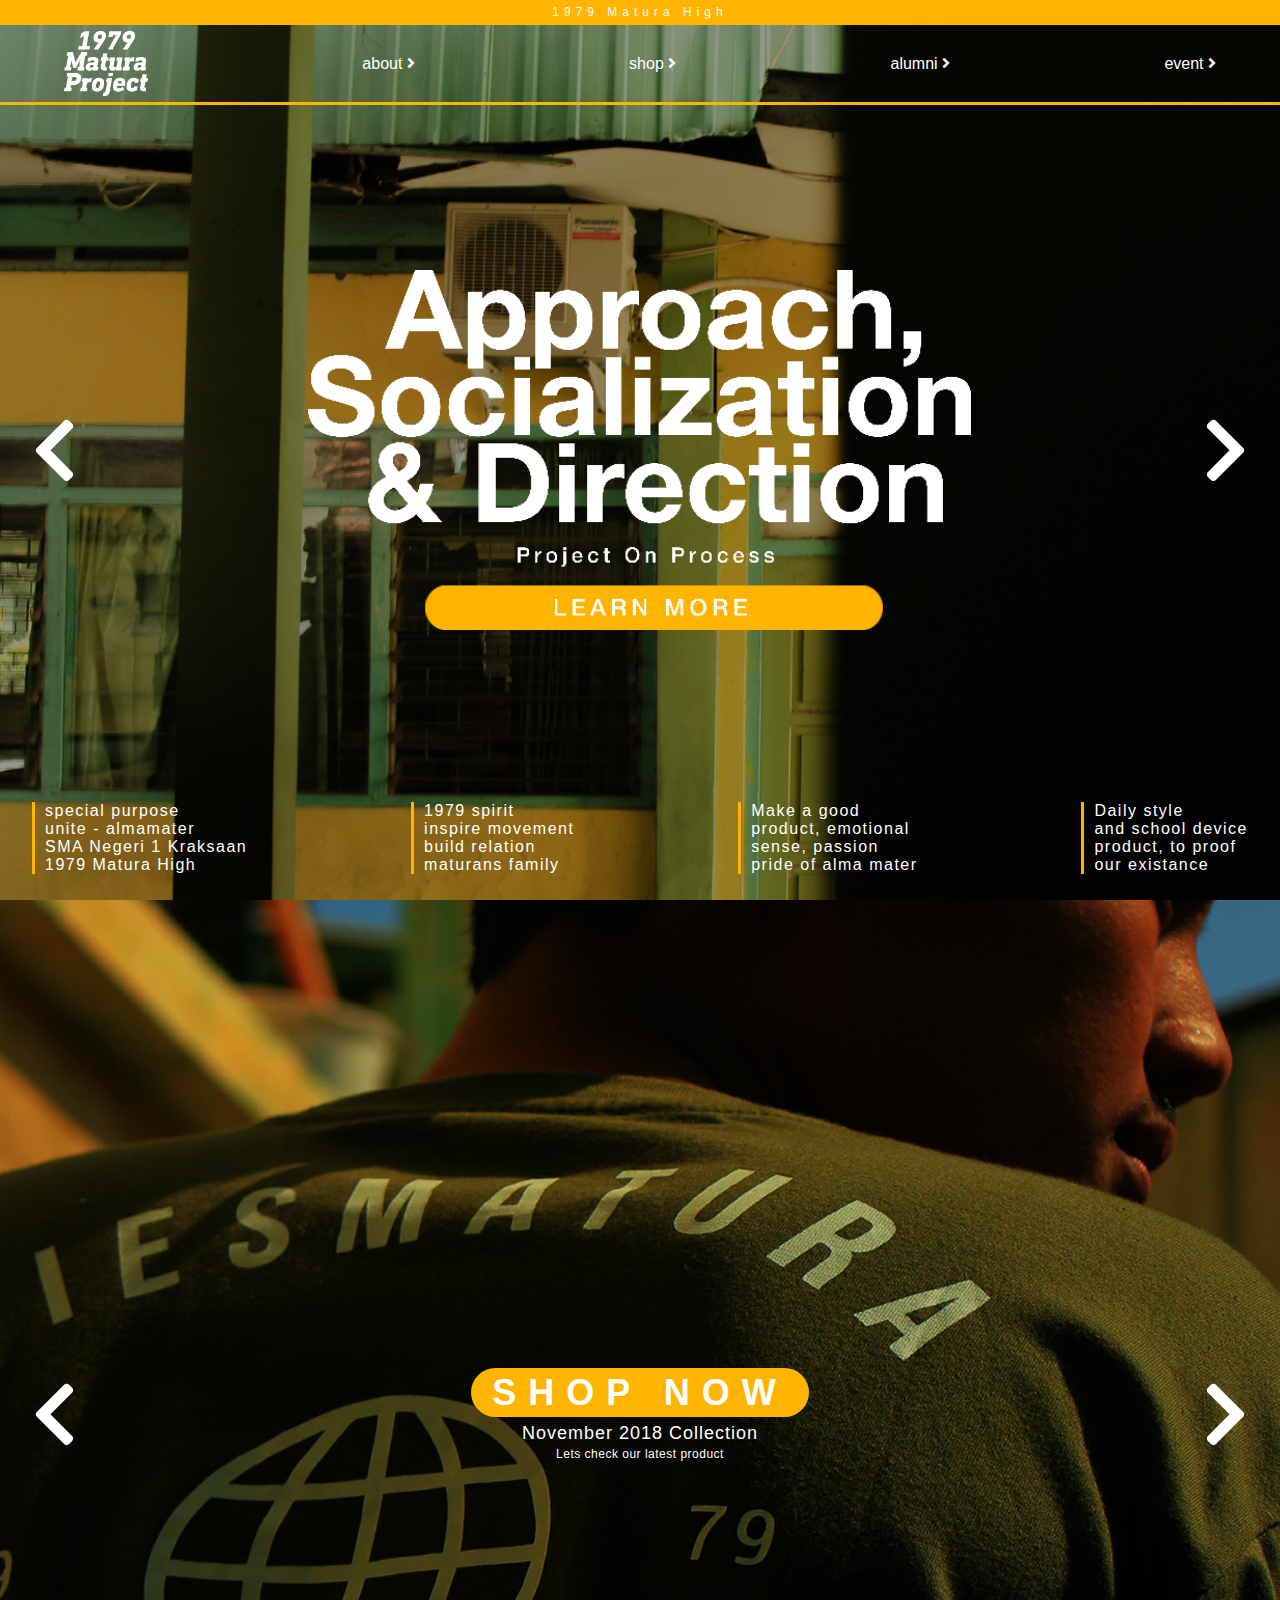
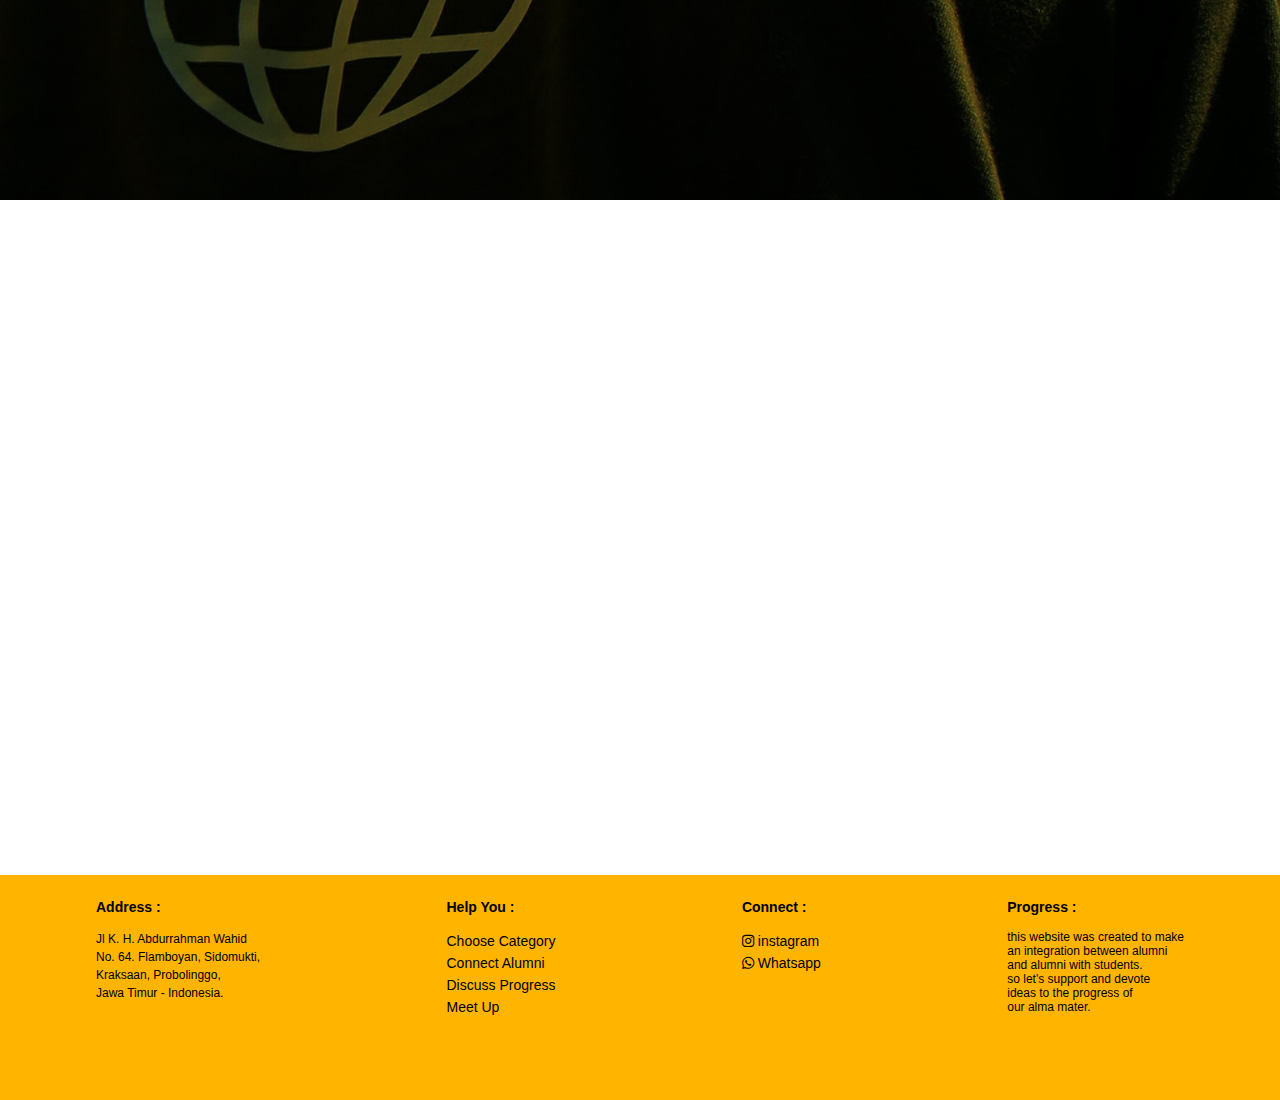
<file: main/templates/index2.html>
<html>
<head>
  <meta charset="utf-8">
  <meta name="description" content="Langkah awal untuk sebuah branding kreatif melalui karya berupa produk Matura Lifestyle dan Langkah awal untuk mempererat hubungan alumni">
  <meta name="keywords" content="matura, matura project, sman 1 kraksaan, ">
  <meta name="author" content="Mufid Zukhruf Bahtiar">
  <meta name="viewport" content="width=device-width, initial-scale=1.0">

  <meta property="og:site_name" content="1979 Matura Project">
  <meta property="og:title" content="1979 Matura Project">
  <meta property="og:image" content="">
  <meta property="og:url" content="https://matura.site/">
  <meta property="og:type" content="website">

  <title>1979 Matura Project</title>
  <link rel="stylesheet" type="text/css" media="screen" href="static/css/index2.css"/>
  <link rel="stylesheet" type="text/css" media="screen" href="static/css/animate.css"/>
  <link rel="stylesheet" href="static/utils/fontawesome-free-5.4.1-web/fontawesome-free-5.4.1-web/css/all.css">
  <link rel="stylesheet" href="./static/jQuery.onescroll/fullpage.css">
    
  <script type="application/javascript" src="./static/jQuery.onescroll/fullpage.js"></script>
  <script src="./static/jQuery/jQuery.js"></script>
  <script src="./static/js/index.js"></script>
    
</head>
    
<body>
    <div class="header">
        <label for="header">1979 Matura High</label>
    </div>
    <nav id="top-nav">
        <img href="#" src="./static/img/logo-main-wh.png">
        <a href="#">about <i class="fas fa-angle-right"></i> </a>
        <a href="#">shop <i class="fas fa-angle-right"></i> </a>
        <a href="#">alumni <i class="fas fa-angle-right"></i> </a>
        <a href="#">event <i class="fas fa-angle-right"></i> </a>
    </nav>
    
    <div class="main">
        
        <div class="section">
            <div class="page-1 animated pulse">
                
                <div class="background">
                        <div class="bg bg-1 animated pulse"></div>
                        <div class="bg bg-2 animated pulse"></div>
                        <div class="bg bg-3 animated pulse"></div>  
                </div>
                <div class="page-1-top">
                </div>
                <div class="page-1-mid">
                    
                    
                    <i class="fas fa-chevron-left" onclick="slide(-1)"></i>
                    <div class="page-1-mid-text">
        <a class="mid-txt a animated zoomIn" href="#"><img src="./static/img/logo-mid-1-wh.png"/></a>
        <a class="mid-txt b animated zoomIn" href="#"><img src="./static/img/logo-mid-2-wh.png"/></a>
        <a class="mid-txt c animated zoomIn" href="#"><img src="./static/img/logo-mid-3-wh.png"/></a>
                    </div>
                    <i class="fas fa-chevron-right" onclick="slide(1)"></i>
                </div>
                <div class="page-1-bot">
                      <label for="caption">
                        special purpose <br/> unite - almamater <br/> SMA Negeri 1 Kraksaan <br/> 1979 Matura High
                      </label>
                      <label for="caption">
                        1979 spirit <br/> inspire movement <br/> build relation <br/> maturans family
                      </label>
                      <label for="caption">
                        Make a good <br/> product, emotional <br/> sense, passion<br/> pride of alma mater
                      </label>
                      <label for="caption">
                        Daily style <br/> and school device <br/> product, to proof <br/> our existance
                      </label> 
                </div>
            </div>
        </div>
        
        <div class="section">
            <div class="page-2 bg1">
                <div class="page-2-top">
                </div>
                <div class="page-2-mid">
                    <i class="fas fa-chevron-left" onclick=""></i>
                    <div class="content">
                        <a href="#">
                            <label for="title">SHOP NOW</label><br/>
                            <label for="capt-1">November 2018 Collection</label><br/>
                            <label for="capt-2">Lets check our latest product</label>
                        </a>
                    </div>
                    <i class="fas fa-chevron-right" onclick=""></i>
                </div>
            </div>
        </div>
        
        <div class="section">
            <div class="page-3 bg1">
                <div class="page-3-top"></div>
                <div class="page-3-mid"></div>
                <div class="page-3-bot">
                    <div class="item">
                        <label for="title">Address :</label><br/>
                        <label for="content-address">
                            Jl K. H. Abdurrahman Wahid<br/>
                            No. 64. Flamboyan, Sidomukti,<br/>
                            Kraksaan, Probolinggo,<br/>
                            Jawa Timur - Indonesia.  
                        </label>
                    </div>
                    
                    <div class="item">
                        <label for="title">Help You :</label><br/>
                        <a href="#" class="content-help">Choose Category</a><br/>
                        <a href="#" class="content-help">Connect Alumni</a><br/>
                        <a href="#" class="content-help">Discuss Progress</a><br/>
                        <a href="#" class="content-help">Meet Up</a>
                    </div>
                    
                    <div class="item">
                        <label for="title">Connect :</label><br/>
                        <a href="#" class="content-connect"><i class="fab fa-instagram"></i> instagram</a><br/>
                        <a href="#" class="content-connect"><i class="fab fa-whatsapp"></i> Whatsapp</a>
                    </div>
                    
                    <div class="item">
                        <label for="title">Progress :</label><br/>
                        <label for="content-progress">
                            this website was created to make<br/>
                            an integration between alumni<br/>
                            and alumni with students.<br/>
                            so let's support and devote<br/>
                            ideas to the progress of<br/>
                            our alma mater. 
                        </label>
                    </div>
                </div>
            </div>
        </div>
    </div>
    
    
    <script type="application/javascript">
        slideIndex = 1;
        showSlide(slideIndex);
        
        window.onscroll = function(){navbarFunc()};
        var navbar = document.getElementById("top-nav");
    </script>
</body>
</html>
</file>
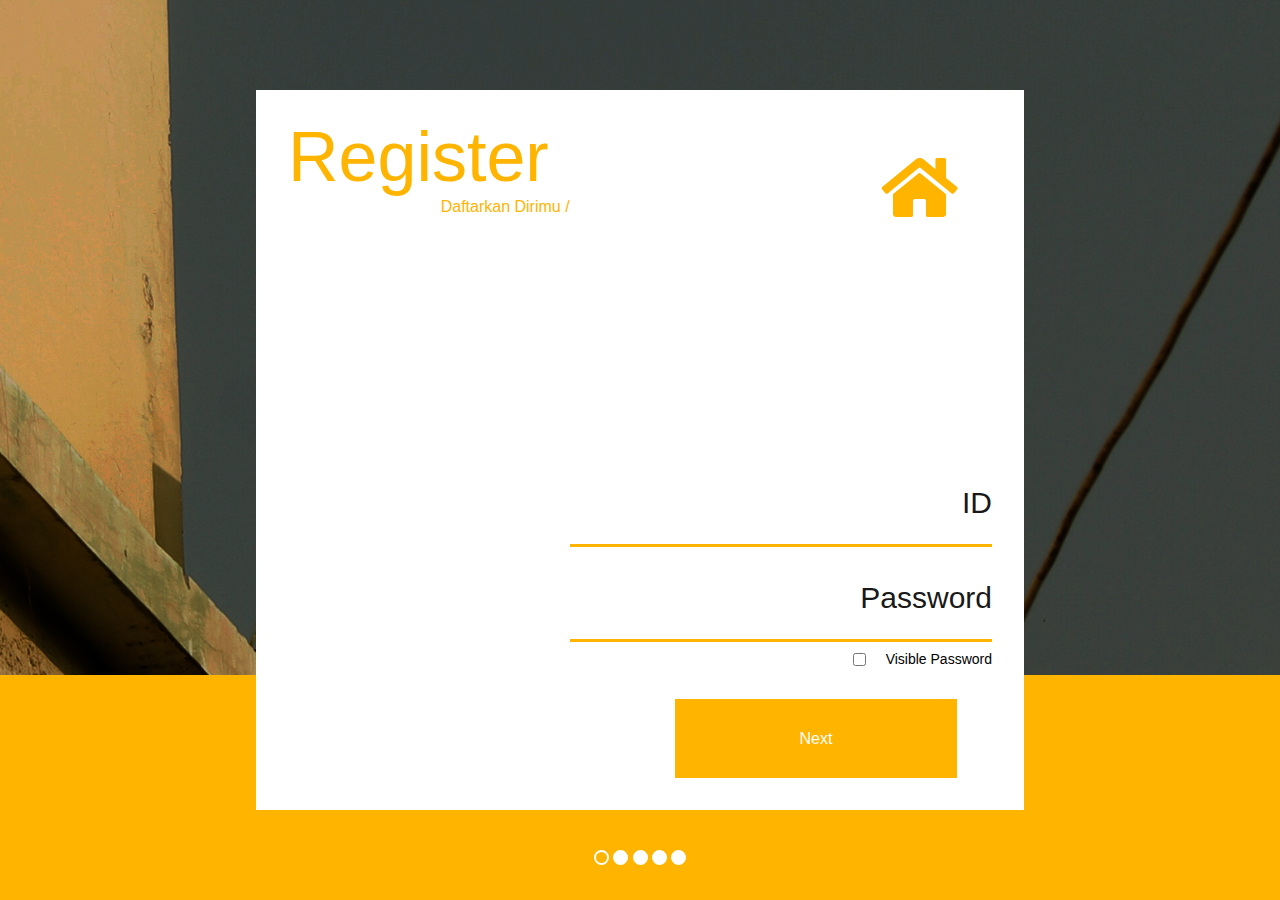
<file: main/templates/register.html>
<html>
<head>
  <meta charset="utf-8">
  <meta name="description" content="Form Registrasi untuk mendaftarkan diri sebagai Langkah awal untuk terjun dalam Lingkup Alumni SMAN 1 Kraksaan">
  <meta name="keywords" content="register, registrasi, alumni, matura, matura project, sman 1 kraksaan">
  <meta name="author" content="Mufid Zukhruf Bahtiar">
  <meta name="viewport" content="width=device-width, initial-scale=1.0">

  <meta property="og:site_name" content="Registrasi - 1979 Matura Project">
  <meta property="og:title" content="Registrasi - 1979 Matura Project">
  <meta property="og:image" content="">
  <meta property="og:url" content="https://matura.site/">
  <meta property="og:type" content="website">

  <title>Registrasi - 1979 Matura Project</title>
  <link rel="stylesheet" type="text/css" media="screen" href="static/css/register.css"/>
  <link rel="stylesheet" type="text/css" media="screen" href="static/css/762/register-762px.css"/>
  <link rel="stylesheet" type="text/css" media="screen" href="static/css/425/register-425px.css"/>
  <link rel="stylesheet" type="text/css" media="screen" href="static/css/animate.css"/>
  <link rel="stylesheet" href="static/utils/fontawesome-free-5.4.1-web/fontawesome-free-5.4.1-web/css/all.css">

  
    
  <script src="./static/jQuery/jQuery.js"></script>
  <script type="application/javascript" src="static/js/register.js"></script>
   
  <link href="./static/jQuery.select2/css/select2.min.css" rel="stylesheet" />
  <script src="./static/jQuery.select2/js/select2.min.js"></script>

    
</head>
<body>
    
    
    <div class="top"></div>
    
    <form method="POST">
    <div class="mid">
        <div class="box">
            <div class="box-top">
                <div class="box-top-text">
                    <label for="title">Register</label><br/>
                    <label for="capt">Daftarkan Dirimu /</label>
                </div>
                <div class="box-top-home">
                    <a href="#" class="fas fa-home"></a>
                </div>
            </div>
            <div class="box-mid">
                
                <div class="tab a">
                    <input required class="a-a ckr" onInput="this.className" type="text" id="id" placeholder="ID"><br/>
                    <input required class="a-a ckr" onInput="this.className" type="password" id="pw" placeholder="Password"><br/>
                    
                    <div class="a-a-div">
                        <input class="a-a cb ckr" onclick='pwVisible("pw")' type="checkbox"><label for="cb" class="a-a">Visible Password</label><br/>
                    </div>
                </div>
                
                
                <div class="tab a b">
                    <input required class="a-a b ckr" onInput="this.className" type="text" id="nama" placeholder="Nama"><br/>
                    <input required class="a-a b ckr" onInput="this.className" type="text" id="tempat_lahir" placeholder="Tempat Lahir"><br/>
                    <p class="label">Tanggal Lahir</p>
                    <input required class="a-a b tgl ckr" onInput="this.className" type="date" id="tanggal_lahir"><br/>
                    <input required class="a-a b last ckr" min="1900" max="2018" onInput="this.className" type="number" id="tahun_lulus" placeholder="Tahun Lulus"><br/>
                </div>
                
                <div class="tab a c">
                    <p>Alamat Asal:</p>
                    
                    <div class="a-c-select">
                        <select class="a-c ckr js-example-basic-single" id="ac-sel-a" onchange='getKabupaten("#ac-sel-a","#ac-kab-a")'>
                          <option selected disabled value="1">Provinsi</option>
                        </select>

                        <select class="a-c ckr js-example-basic-single" id="ac-kab-a" onchange='getKecamatan("#ac-kab-a","#ac-kec-a")'>
                          <option selected disabled value="1">Kabupaten</option>
                        </select>

                        <select class="a-c ckr js-example-basic-single" id="ac-kec-a">
                          <option selected disabled value="1">Kecamatan</option>
                        </select>
                    </div>
                    
                    <br/>
                    
                    <input required class="a-a c ckr" onInput="this.className" type="text" id="alamat_asal" placeholder="Alamat Asal">
                    
                    <br/>
                    
                    <p>Alamat Tinggal:</p>
                    
                    <div class="a-c-select" >
                        <select class="a-c ckr js-example-basic-single" id="ac-sel-b" onchange='getKabupaten("#ac-sel-b","#ac-kab-b")'>
                          <option selected disabled value="1">Provinsi</option>
                        </select>

                        <select class="a-c ckr js-example-basic-single" id="ac-kab-b" onchange='getKecamatan("#ac-kab-b","#ac-kec-b")'>
                          <option selected disabled value="1">Kabupaten</option>
                        </select>

                        <select class="a-c ckr js-example-basic-single" id="ac-kec-b">
                          <option selected disabled value="1">Kecamatan</option>
                        </select>
                    </div>
                    
                    <br/>
                    
                    <input required class="a-a c last ckr" onInput="this.className" type="text" id="alamat_tinggal" placeholder="Alamat Tinggal"><br/>
                </div>
                
                <div class="tab a d"  >
                    <p>Pekerjaan:</p>
                    
                    <select required class="a-d sel ckr" id="status" onchange='toggleStatusDetail();'>
                      <option disabled selected value="0">Pilih Pekerjaan</option> 
                      <option value="1">Berkuliah</option>
                      <option value="2">Bekerja</option>
                      <option value="99">Lainnya</option>
                    </select><br/>
                    
                    <select required disabled class="a-d sel ckr" id="status-detail" onchange='toggleStatusDetail();getUniversity("#instansi-sel")'>
                      <option disabled selected value="0">Detail</option>
                      <option value="negeri">Negeri</option>
                      <option value="swasta">Swasta</option>
                      <option value="kedinasan">Kedinasan</option>
                      <option value="99">Lainnya</option>
                    </select><br/>
                    
                    
                    <select class="a-d last ckr js-example-basic-single" id="instansi-sel" onchange="this.className" style="font-size: 18px">
                        <option value="1">Instansi</option>
                    </select><br/>
                    
                     <input disabled class="a-d sel ssp" id="fakultas"type="text" placeholder="Fakultas" value="Fakultas">
                     <input disabled class="a-d sel ssp" id="prodi"type="text" placeholder="Prodi" value="Prodi"><br/>
                    
                    <input disabled class="a-d sel ssp" id="instansi-txt"type="text" placeholder="Lainnya" value="Lainnya"><br/>
                    
                </div>
                
                <div class="tab a e">
                    <p>Kami Membutuhkan Nomor Whatsapp Anda</p>
                    
                    <input required class="a-e ckr" id="instansi" onchange="this.className" onkeyup='$("#instansi").mask("9999 9999 9999");' type="number" placeholder="WhatsApp"><br/>
                    
                    <p class="nd st">Kami Menjamin Kerahasiaan Data Nomor WhatsApp anda* dan tidak akan</p>
                    <p class="nd">menggunakan nomor yang anda registrasikan untuk hal-hal diluar kegiatan</p>
                    <p class="nd">Alumni SMAN 1 Kraksaan</p>
                    
                    <div class="validate st" >
                        <input required type="checkbox"> <label for="cb">Saya Adalah Alumni SMAN 1 Kraksaan</label>
                    </div>
                    
                    <div class="validate" >
                        <input required type="checkbox"> <label for="cb">Saya Menyetujui <a href="#">syarat &amp; ketentuan</a> website ini</label>
                    </div>
                    <input required class="a-e pw ckr" id="instansi" onchange="this.className" type="password" placeholder="your password"><br/>
                    
                </div>
                
            </div>
            <div class="box-bot">
                <button id="noBtn" onclick=""></button>
                <button id="prevBtn" onclick="nextPrev(-1)">Previous</button>
                <button id="nextBtn" onclick="nextPrev(1)">Next</button>
            </div>
        </div>
    </div>
    </form>
    <div class="bot">
        <div class="stepIndicator">
            <span class="step"></span>
            <span class="step"></span>
            <span class="step"></span>
            <span class="step"></span>
            <span class="step"></span>
          </div>
    </div>
    
    <script type="application/javascript">
        var currentTab = 0; // Current tab is set to be the first tab (0)
        showTab(currentTab);
        getProvince("#ac-sel-a");
        getProvince("#ac-sel-b");
        
        $(document).ready(function() {
            $('.js-example-basic-single').select2({
                placeholder: "Select Here ...",
                allowClear: true
            });
        });
            
            if(/Android [4-9]/.test(navigator.appVersion)) {
               window.addEventListener("resize", function() {
                  if(document.activeElement.tagName=="INPUT" || document.activeElement.tagName=="TEXTAREA") {
                     window.setTimeout(function() {
                        document.activeElement.scrollIntoViewIfNeeded();
                     },0);
                  }
               })
            }
        
        
    </script>
    
</body>
</html>
</file>
<file: main/templates/static/css/index2.css>
*
{
    margin: 0;
    padding: 0;
    border: 0;
    outline: 0;
    font-size: 100%;
    font-family: "Helvetica Neue", Helvetica, Arial, sans-serif;
    box-sizing: border-box;
}

body
{
    overflow-x: hidden;
    background-size: cover;
}

.header
{
    height: 25px;
    width: 100%;
    background-color: #ffb400;
    text-align: center;
    position: absolute;
    z-index: 9999;
}

.header > label
{
    font-size: 12px;
    line-height: 25px;
    font-weight: 500;
    color: #fff;
    letter-spacing: 5px;
}

nav 
{
    width: 100%;
    height: 80px;
    border-bottom: solid 3px #ffb400;
    
    position: absolute;
    top: 25px;
    
    z-index: 9999;
    display: flex;
    justify-content: space-between;
    align-items: center;
    
    padding-left:5%;
    padding-right: 5%;
    
    background-color: rgba(255,180,0,0);
    
    transition: .5s;
    -moz-transition: .5s;
    -webkit-transition: .5s;
        
}

nav > img
{
    height: 65px;
}

nav > a
{
    color: #fff;
    text-decoration: none;
}


/*PAGE ADJ*/

.page-1
{
    height: 100vh;
}

.page-1 > .background > .bg
{
    position: absolute;
    
    top: 0px;
    left: 0px;
    
    height: 100vh;
    width: 100vw;
    
    z-index: -9999;
}

.page-1 > .background > .bg.bg-1
{
    background: url("../img/index-bg-1.jpg") no-repeat center;
    background-size: cover;
}
.page-1 > .background > .bg.bg-2
{
    background: url("../img/index-bg-2.jpg") no-repeat center;
    background-size: cover;
}
.page-1 > .background > .bg.bg-3
{
    background: url("../img/index-bg-3.jpg") no-repeat center;
    background-size: cover;
}

.page-1 > .page-1-top
{
    height: 25%;
}

.page-1 > .page-1-mid
{
    height: 50%;
    display: flex;
    justify-content: space-between;
    align-items: center;
    
    padding-right: 2.5%;
    padding-left: 2.5%;
}

.page-1 > .page-1-mid > i
{
    font-size: 72px;
    color: #fff;
    
    cursor: pointer;
}

.page-1 > .page-1-mid > .page-1-mid-text > a > img
{
    height: 80%;
    width: auto;
}

.page-1 > .page-1-mid > .page-1-mid-text > a.b
{
    display: none;
}
.page-1 > .page-1-mid > .page-1-mid-text > a.c
{
    display: none;
}

.page-1 > .page-1-bot
{
    height: 25%;
    display: flex;
    justify-content: space-between;
    align-items: flex-end;
    padding-left: 2.5%;
    padding-right: 2.5%;
    padding-bottom: 2%;
}

.page-1 > .page-1-bot > label
{
    color: #fff;
    padding-left: 10px;
    
    border-left: solid 3px #ffb400;
    
    letter-spacing: 1.5px;
}



.page-2
{
    height: 100vh;
}

.page-2.bg1
{
    background: url("../img/index-p2-bg-1.jpg") no-repeat center;
    background-size: cover;
    
}
.page-2 > .page-2-top
{
    height: 83px;
}

.page-2 > .page-2-mid
{
    height: calc(95% - 83px);
    display: flex;
    justify-content: space-between;
    align-items: center;
    
    position: relative;
    top: 5%;
    
    
    padding-right: 2.5%;
    padding-left: 2.5%;
    text-align: center;
}

.page-2 > .page-2-mid > i
{
    font-size: 72px;
    color: #fff;
    
    cursor: pointer;
}

.page-2 > .page-2-mid > .content > a
{
    font-size: 36px;
    color: #fff;
    text-decoration: none;
    
    cursor: pointer;
}

.page-2 > .page-2-mid > .content > a > label[for="title"]
{
    font-size: 36px;
    line-height: 40px;
    letter-spacing: 12px;
    background-color: #ffb400;
    padding: 4px 21px;
    border-radius: 100000px;
    font-weight: 600;
    cursor: pointer;
}

.page-2 > .page-2-mid > .content > a > label[for="capt-1"]
{
    font-size: 18px;
    line-height: 40px;
    letter-spacing: 1px;
    font-weight: lighter;
    cursor: pointer;
}

.page-2 > .page-2-mid > .content > a > label[for="capt-2"]
{
    font-size: 12px;
    line-height: 2px;
    letter-spacing: .5px;
    cursor: pointer;
}

.page-3
{
    height: 100vh;
}

.page-3.bg1
{   
}

.page-3 > .page-3-top
{
    height: 83px;
}

.page-3 > .page-3-mid
{
    height: calc(75% - 83px);
}

.page-3 > .page-3-bot
{
    background-color: #ffb400;
    height: 25%;
    
    padding-left: 7.5%;
    padding-right: 7.5%;
    
    display: flex;
    justify-content: space-between;
    font-size: 12px;
    line-height: 18px;
}

.page-3 > .page-3-bot > .item > label[for="title"]
{
    font-weight: bold;
    font-size: 14px;
    line-height: 55px;
    
    position: relative;
    top: 5px;
}

.page-3 > .page-3-bot > .item > a
{
    font-size: 14px;
    color: #000;
    text-decoration: none;
    
    line-height: 22px;
}

.page-3 > .page-3-bot > .item > label[for="content-progress"]
{
    line-height: 14px;
}

.sticky
{
    position: fixed;
    top: 0;
    width: 100%;
    background-color: rgba(255,180,0,.8);
    
    border-top: solid 3px #ffb400;
    
    z-index: 9999;
}
</file>
<file: main/templates/static/jQuery.onescroll/fullpage.css>
/*!
 * fullPage 3.0.4
 * https://github.com/alvarotrigo/fullPage.js
 *
 * @license GPLv3 for open source use only
 * or Fullpage Commercial License for commercial use
 * http://alvarotrigo.com/fullPage/pricing/
 *
 * Copyright (C) 2018 http://alvarotrigo.com/fullPage - A project by Alvaro Trigo
 */
html.fp-enabled,
.fp-enabled body {
    margin: 0;
    padding: 0;
    overflow:hidden;

    /*Avoid flicker on slides transitions for mobile phones #336 */
    -webkit-tap-highlight-color: rgba(0,0,0,0);
}
.fp-section {
    position: relative;
    -webkit-box-sizing: border-box; /* Safari<=5 Android<=3 */
    -moz-box-sizing: border-box; /* <=28 */
    box-sizing: border-box;
}
.fp-slide {
    float: left;
}
.fp-slide, .fp-slidesContainer {
    height: 100%;
    display: block;
}
.fp-slides {
    z-index:1;
    height: 100%;
    overflow: hidden;
    position: relative;
    -webkit-transition: all 0.3s ease-out; /* Safari<=6 Android<=4.3 */
    transition: all 0.3s ease-out;
}
.fp-section.fp-table, .fp-slide.fp-table {
    display: table;
    table-layout:fixed;
    width: 100%;
}
.fp-tableCell {
    display: table-cell;
    vertical-align: middle;
    width: 100%;
    height: 100%;
}
.fp-slidesContainer {
    float: left;
    position: relative;
}
.fp-controlArrow {
    -webkit-user-select: none; /* webkit (safari, chrome) browsers */
    -moz-user-select: none; /* mozilla browsers */
    -khtml-user-select: none; /* webkit (konqueror) browsers */
    -ms-user-select: none; /* IE10+ */
    position: absolute;
    z-index: 4;
    top: 50%;
    cursor: pointer;
    width: 0;
    height: 0;
    border-style: solid;
    margin-top: -38px;
    -webkit-transform: translate3d(0,0,0);
    -ms-transform: translate3d(0,0,0);
    transform: translate3d(0,0,0);
}
.fp-controlArrow.fp-prev {
    left: 15px;
    width: 0;
    border-width: 38.5px 34px 38.5px 0;
    border-color: transparent #fff transparent transparent;
}
.fp-controlArrow.fp-next {
    right: 15px;
    border-width: 38.5px 0 38.5px 34px;
    border-color: transparent transparent transparent #fff;
}
.fp-scrollable {
    overflow: hidden;
    position: relative;
}
.fp-scroller{
    overflow: hidden;
}
.iScrollIndicator{
    border: 0 !important;
}
.fp-notransition {
    -webkit-transition: none !important;
    transition: none !important;
}
#fp-nav {
    position: fixed;
    z-index: 100;
    margin-top: -32px;
    top: 50%;
    opacity: 1;
    -webkit-transform: translate3d(0,0,0);
}
#fp-nav.fp-right {
    right: 17px;
}
#fp-nav.fp-left {
    left: 17px;
}
.fp-slidesNav{
    position: absolute;
    z-index: 4;
    opacity: 1;
    -webkit-transform: translate3d(0,0,0);
    -ms-transform: translate3d(0,0,0);
    transform: translate3d(0,0,0);
    left: 0 !important;
    right: 0;
    margin: 0 auto !important;
}
.fp-slidesNav.fp-bottom {
    bottom: 17px;
}
.fp-slidesNav.fp-top {
    top: 17px;
}
#fp-nav ul,
.fp-slidesNav ul {
  margin: 0;
  padding: 0;
}
#fp-nav ul li,
.fp-slidesNav ul li {
    display: block;
    width: 14px;
    height: 13px;
    margin: 7px;
    position:relative;
}
.fp-slidesNav ul li {
    display: inline-block;
}
#fp-nav ul li a,
.fp-slidesNav ul li a {
    display: block;
    position: relative;
    z-index: 1;
    width: 100%;
    height: 100%;
    cursor: pointer;
    text-decoration: none;
}
#fp-nav ul li a.active span,
.fp-slidesNav ul li a.active span,
#fp-nav ul li:hover a.active span,
.fp-slidesNav ul li:hover a.active span{
    height: 12px;
    width: 12px;
    margin: -6px 0 0 -6px;
    border-radius: 100%;
 }
#fp-nav ul li a span,
.fp-slidesNav ul li a span {
    border-radius: 50%;
    position: absolute;
    z-index: 1;
    height: 4px;
    width: 4px;
    border: 0;
    background: #333;
    left: 50%;
    top: 50%;
    margin: -2px 0 0 -2px;
    -webkit-transition: all 0.1s ease-in-out;
    -moz-transition: all 0.1s ease-in-out;
    -o-transition: all 0.1s ease-in-out;
    transition: all 0.1s ease-in-out;
}
#fp-nav ul li:hover a span,
.fp-slidesNav ul li:hover a span{
    width: 10px;
    height: 10px;
    margin: -5px 0px 0px -5px;
}
#fp-nav ul li .fp-tooltip {
    position: absolute;
    top: -2px;
    color: #fff;
    font-size: 14px;
    font-family: arial, helvetica, sans-serif;
    white-space: nowrap;
    max-width: 220px;
    overflow: hidden;
    display: block;
    opacity: 0;
    width: 0;
    cursor: pointer;
}
#fp-nav ul li:hover .fp-tooltip,
#fp-nav.fp-show-active a.active + .fp-tooltip {
    -webkit-transition: opacity 0.2s ease-in;
    transition: opacity 0.2s ease-in;
    width: auto;
    opacity: 1;
}
#fp-nav ul li .fp-tooltip.fp-right {
    right: 20px;
}
#fp-nav ul li .fp-tooltip.fp-left {
    left: 20px;
}
.fp-auto-height.fp-section,
.fp-auto-height .fp-slide,
.fp-auto-height .fp-tableCell{
    height: auto !important;
}

.fp-responsive .fp-auto-height-responsive.fp-section,
.fp-responsive .fp-auto-height-responsive .fp-slide,
.fp-responsive .fp-auto-height-responsive .fp-tableCell {
    height: auto !important;
}

/*Only display content to screen readers*/
.fp-sr-only{
    position: absolute;
    width: 1px;
    height: 1px;
    padding: 0;
    overflow: hidden;
    clip: rect(0, 0, 0, 0);
    white-space: nowrap;
    border: 0;
}
</file>
<file: main/templates/static/css/register.css>
*
{
    margin: 0;
    padding: 0;
    border: 0;
    outline: 0;
    font-size: 100%;
    font-family: "Helvetica Neue", Helvetica, Arial, sans-serif;
    box-sizing: border-box;
}

body
{
    overflow-x: hidden;
    background-color: #ffb400;
    background: url("../img/index-bg-2.jpg") no-repeat center;
    background-size: cover;
}

/* Step CSS */

.tab
{
    display: none;
}

.stepIndicator
{
    width: 100%;
    height: 50px;
    
    position: relative;
    top: calc(100% - 50px);
}

.screen > .stepIndicator > .step {
  height: 15px;
  width: 15px;
  background-color: #fff;
  border: none;  
  border-radius: 50%;
  display: inline-block;
  border: solid 2px #fff;
}

.screen > .stepIndicator  > .step.active {
  background-color: #ffb400;
}

.screen > .stepIndicator  > .step.finish {
  background-color: #0f0;
}

.tab > .ckr::placeholder
{
    color: rgb(25,25,25);
}

.tab > .ckr.invalid
{
    color: #000;
    border-bottom: solid 2px #f00 !important;
}

.tab > .ckr.invalid::placeholder
{
    color: rgb(200,30,15);
}


/* End Step CSS */

.top
{
    height: 75%;
}

.mid
{
    position: absolute;
    height: 80%;
    width: 60%;
    
    background-color: #fff;
    
    top: 10%;
    left: 20%;
    padding: 2.5%;
}

.mid > .box > .box-top
{
    height: 20%;
    font-size: 0px;
    display: flex;
    justify-content: center;
}

.mid > .box > .box-top > .box-top-text
{
    width: 40%;
    color: #ffb400;
    display: inline-block;
}

.mid > .box > .box-top > .box-top-text > label[for="title"]
{
    font-size: 70px;
    line-height: 70px;
}

.mid > .box > .box-top > .box-top-text > label[for="capt"]
{
    font-size: 16px;
    line-height: 30px;
    
    display: flex;
    justify-content: flex-end;
}


.mid > .box > .box-top > .box-top-home
{
    width: 60%;
    height: 100%;
    color: #ffb400;
    font-size: 7.5vh;
    
    display: flex;
    align-items: center;
    justify-content: flex-end;
    
    position: relative;
    right: 5%;
}

.mid > .box > .box-top > .box-top-home > a
{
    color: #ffb400;
    text-decoration: none;
}


.mid > .box > .box-mid
{
    height: 68%;
    padding-top: 1.5%;
    padding-bottom: 1.5%;
    
}

.mid > .box > .box-mid > .tab
{
    font-size: 30px;
    
}

.mid > .box > .box-mid > .a 
{
    text-align: right;
    
    position: relative;
    top: calc(50.5% - 16px);
}

.mid > .box > .box-mid > .a > .a-a
{
    text-align-last: right;
    text-align: right;
    width: 60%;
    height: 20%;
    font-size: 100%;
    
    border-bottom: solid 3px #ffb400;    
}

.mid > .box > .box-mid > .a > .a-a:first-child
{
    margin-bottom: 10px;
}


.mid > .box > .box-mid > .a > .a-a-div 
{
    display: flex;
    justify-content: flex-end;
    align-items: center;
}

.mid > .box > .box-mid > .a > .a-a-div > .a-a.cb
{
    width: 7.5%;
    height: 7.5%;
    font-size: 100%;
    
    border-bottom: solid 3px #ffb400;
    display: inline-block;
}

.mid > .box > .box-mid > .a > .a-a-div > label[for="cb"]
{
    font-size: 14px;
    display: inline-block;
    line-height: 18px;
    height: 18px;
    width: auto;
    
    border: none;
}


.mid > .box > .box-mid > .a.b 
{
    text-align: right;
    
    position: relative;
    top: 10%;
    
    background-color: #fff;
    font-size: 20px;
}

.mid > .box > .box-mid > .a > .a-a.b
{
    text-align-last: right;
    text-align: right;
    width: 60%;
    height: 15%;
    font-size: 100%;
    
    margin-bottom: 14px;
    
    border-bottom: solid 3px #ffb400;   
    padding-right: 2.5%;
}

.mid > .box > .box-mid > .a > .a-a.b:first-child
{
    margin-bottom: 8px;
    width: 80%;
    font-size: 24px;
}

.mid > .box > .box-mid > .a > .label
{
    font-size: 18px;
    letter-spacing: .5px;
    color: #ffb400;
}

.mid > .box > .box-mid > .a > .a-a.b.tgl
{
    text-align-last: left;
    text-align: left;
    
    padding-right: 0;
    padding-left: 2.5%;
}

.mid > .box > .box-mid > .a > .a-a.b.last
{
    margin-bottom: 0;
    width: 40%;
    
    text-align-last: left;
    text-align: left;
    
    padding-right: 0;
    padding-left: 1%;
}

.mid > .box > .box-mid > .a.c
{
    text-align: right;
    
    position: relative;
    top: calc(32.5% - 80px);
    
    background-color: #fff;
    font-size: 20px;
    
    font-size: 0px;
    
    
}

.mid > .box > .box-mid > .a.c > p
{
    font-size: 18px;
    line-height: 18px;
    color: #ffb400;
    letter-spacing: 1px;
    
    margin-bottom: 10px;
}

.mid > .box > .box-mid > .a > .a-c-select 
{
    display: flex;
    justify-content: space-between;
    height: 15%;
    margin-bottom: 5px;
    
}

.mid > .box > .box-mid > .a > .a-c-select > .a-c
{   
    text-align-last: right;
    text-align: right;
    width: 30%;
    height: 100%;
    font-size: 18px;
    
    border-bottom: solid 3px #ffb400;   
    padding-right: 2.5%;
}

.mid > .box > .box-mid > .a > .a-c-select > span.select2
{   
    height: 85%;
    width: 30% !important;
    border: none !important;
    border-bottom: solid 3px #ffb400 !important;
    font-size: 18px;
}

.mid > .box > .box-mid > .a > .a-c-select > span.select2 > span > span
{       
    border: none;   
}

.mid > .box > .box-mid > .a > .a-a.c
{
    text-align-last: right;
    text-align: right;
    width: 100%;
    height: 17.5%;
    font-size: 100%;
    
    margin-bottom: 14px;
    
    border-bottom: solid 3px #ffb400;   
    padding-right: 2.5%;
    font-size: 24px;
}

.mid > .box > .box-mid > .a > .a-a.c.last
{
    margin-bottom: 0;
}

.mid > .box > .box-mid > .a.d
{
    text-align: right;
    
    position: relative;
    top: calc(25% - 43px);
    
    background-color: #fff;
    font-size: 20px;
    
    font-size: 24px;
}

.mid > .box > .box-mid > .a.d > p
{
    font-size: 18px;
    line-height: 18px;
    margin-bottom: 10px;
    letter-spacing: 1px;
    font-weight:bolder;
    
    color: #ffb400;
}

.mid > .box > .box-mid > .a > .a-d
{   
    text-align-last: right;
    text-align: right;
    width: 40%;
    height: 15%;
    font-size: 16px;
    
    border-bottom: solid 3px #ffb400;   
    padding-right: 2.5%;
    
    margin-bottom: 10px;
}

.mid > .box > .box-mid > .a > .a-d.last
{   
    text-align-last: right;
    text-align: right;
    width: 70%;
    height: 20%;
    font-size: 22px;
    
    border-bottom: solid 3px #ffb400;   
    padding-right: 2.5%;
    
    margin-bottom: 5px;
}

.mid > .box > .box-mid > .a > .a-d.ssp
{   
    text-align-last: right;
    text-align: right;
    width: 40%;
    height: 12.5%;
    font-size: 14px;
    
    border-bottom: solid 3px #ffb400;   
    padding-right: 2.5%;
    
    margin-bottom: 0px;
    
    background-color: #fff;
}

.mid > .box > .box-mid > .a > span
{   
    height: 12.5%;
    width: 90% !important;
    border: none !important;
    border-bottom: solid 3px #ffb400 !important;
    font-size: 18px;
}

.mid > .box > .box-mid > .a > span.select2 > span > span
{       
    border: none;   
}



.mid > .box > .box-mid > .a.e
{
    text-align: right;
    
    position: relative;
    top: calc(52.5% - 115px);
}

.mid > .box > .box-mid > .a.e > p
{
    font-size: 18px;
    line-height: 18px;
    margin-bottom: 10px;
    font-weight:bolder;
    
    color: #ffb400;
}

.mid > .box > .box-mid > .a.e > p.nd
{
    font-size: 16px;
    line-height: 18px;
    font-weight: normal;
    margin-bottom: 0;
}

.mid > .box > .box-mid > .a.e > p.nd.st
{
    margin-top: 10px;
}

.mid > .box > .box-mid > .a > .a-e
{   
    text-align-last: right;
    text-align: right;
    
    font-weight: bold;
    
    width:  95%;
    height: 20%;
    font-size: 32px;
    
    border-bottom: solid 3px #ffb400;   
    padding-right: 2.5%;
    
    margin-bottom: 0px;
}

.mid > .box > .box-mid > .a.e > .validate
{
    font-size: 18px;
    text-align: left;
    line-height: 20px;
    
    display: flex;
    width: 100%;
}


.mid > .box > .box-mid > .a.e > .validate.st
{
    margin-top: 2.5%;
    margin-bottom: 5px !important;
}
.mid > .box > .box-mid > .a.e > .validate > input[type="checkbox"]
{
    height: 20px;
    width: 20px;
    
    display: inline-block;
    margin-right: 10px;
}

.mid > .box > .box-mid > .a.e > .validate > label[for="cb"]
{
    width: 60%;
    display: inline-block;
}

.mid > .box > .box-mid > .a > .a-e.pw
{   
    text-align-last: right;
    text-align: right;
    
    font-weight: normal;
    
    width:  40%;
    height: 12.5%;
    font-size: 20px;
    
    border-bottom: solid 3px #ffb400;   
    padding-right: 2.5%;
    
    margin-bottom: 0px;
}









.mid > .box > .box-bot
{
    height: 12%;
    
    display: flex;
    justify-content: space-around;
}

.mid > .box > .box-bot > button
{
    font-size: 16px;
    background-color: #ffb400;
    color: #fff;
    width: 40%;
    height: 100%;
}

.mid > .box > .box-bot > #noBtn
{
    display: none;
}








.bot
{
    height: 25%;
    background-color: #ffb400;
    text-align: center;
}

.bot > .stepIndicator
{
    width: 100%;
    height: 50px;
    
    position: relative;
    top: calc(100% - 50px);
}

.bot > .stepIndicator > .step {
  height: 15px;
  width: 15px;
  background-color: #fff;
  border: none;  
  border-radius: 50%;
  display: inline-block;
    border: solid 2px #fff;
}

.bot > .stepIndicator  > .step.active {
  background-color: #ffb400;
}

.bot > .stepIndicator  > .step.finish {
  background-color: #0f0;
}


input[type="number"]::-webkit-outer-spin-button, input[type="number"]::-webkit-inner-spin-button {
    -webkit-appearance: none;
    margin: 0;
}
 
input[type="number"] {
    -moz-appearance: textfield;
}
</file>
<file: main/templates/static/css/762/register-762px.css>
@media (max-width:770px)
{
    .mid > .box > .box-top > .box-top-text
    {
        width: 60%;
    }

    .mid > .box > .box-top > .box-top-text > label[for="title"]
    {
        font-size: 55px;
        line-height: 60px;
    }

    .mid > .box > .box-top > .box-top-text > label[for="capt"]
    {
        font-size: 16px;
        line-height: 20px;
    }


    .mid > .box > .box-top > .box-top-home
    {
        width: 40%;
    }

    .mid > .box > .box-top > .box-top-home > a
    {
        color: #ffb400;
        text-decoration: none;
    }

    .mid > .box > .box-mid > .a > .a-a
    {
        width: 90%;
        height: 20%;
        font-size: 80%;
    }

    .mid > .box > .box-mid > .a > .a-a:first-child
    {
        margin-bottom: 10px;
    }

    .mid > .box > .box-mid > .a > .a-a-div > .a-a.cb
    {
        width: 5%;
        height: 5%;
    }

    .mid > .box > .box-mid > .a > .a-a-div > label[for="cb"]
    {
        font-size: 12px;
    }

    .mid > .box > .box-mid > .a > .a-a.b
    {
        text-align-last: right;
        text-align: right;
        width: 70%;
        height: 15%;
        font-size: 80%;

        margin-bottom: 14px;

        border-bottom: solid 3px #ffb400;   
        padding-right: 2.5%;
    }

    .mid > .box > .box-mid > .a > .a-a.b:first-child
    {
        width: 90%;
        font-size: 22px;
    }

    .mid > .box > .box-mid > .a > .label
    {
        font-size: 16px;
    }

    .mid > .box > .box-mid > .a.c > p
    {
        font-size: 16px;
    }

    .mid > .box > .box-mid > .a > .a-c-select > span.select2
    {   
        width: 32% !important;
    }


    .mid > .box > .box-mid > .a > .a-a.c
    {
        font-size: 20px;
    }
    
    .mid > .box > .box-mid > .a.d
    {
        top: 17.5%;
    }

    .mid > .box > .box-mid > .a.d > p
    {
        font-size: 18px;
        line-height: 18px;
        margin-bottom: 10px;
        letter-spacing: 1px;
        font-weight:normal;

        color: #ffb400;
    }

    .mid > .box > .box-mid > .a > .a-d
    {   
        font-size: 16px;
        width: 80%;
    }

    .mid > .box > .box-mid > .a > span
    {   
        height: 12.5%;
        width: 80% !important;
        border: none !important;
        border-bottom: solid 3px #ffb400 !important;
        font-size: 16px;
    }

    .mid > .box > .box-mid > .a > span.select2 > span > span
    {       
        border: none;   
    }


    .mid > .box > .box-mid > .a.e
    {
        top: calc(60.5% - 115px);
    }

    .mid > .box > .box-mid > .a.e > p
    {
        font-size: 16px;
        line-height: 16px;
    }

    .mid > .box > .box-mid > .a.e > p.nd
    {
        font-size: 11px;
        line-height: 12px;
        font-weight: normal;
        margin-bottom: 0;
    }

    .mid > .box > .box-mid > .a.e > p.nd.st
    {
        margin-top: 10px;
    }

    .mid > .box > .box-mid > .a > .a-e
    {   
        width:  95%;
        height: 15%;
        font-size: 24px;
    }

    .mid > .box > .box-mid > .a.e > .validate
    {
        font-size: 10px;
        text-align: left;
        line-height: 20px;

        display: flex;
        justify-content: flex-start;
        width: 100%;
    }


    .mid > .box > .box-mid > .a.e > .validate.st
    {
        align-items: center;
    }
    .mid > .box > .box-mid > .a.e > .validate > input[type="checkbox"]
    {
        height: 15px;
        width: 20px;
    }

    .mid > .box > .box-mid > .a.e > .validate > label[for="cb"]
    {
        line-height: 15px;
        width: 60%;
        display: inline-block;
    }

    .mid > .box > .box-mid > .a > .a-e.pw
    {   
        width:  60%;
    }









    .mid > .box > .box-bot
    {
        height: 12%;

        display: flex;
        justify-content: space-around;
    }

    .mid > .box > .box-bot > button
    {
        font-size: 16px;
        background-color: #ffb400;
        color: #fff;
        width: 40%;
        height: 100%;
    }

    .mid > .box > .box-bot > #noBtn
    {
        display: none;
    }








    .bot
    {
        height: 25%;
        background-color: #ffb400;
        text-align: center;
    }

    .bot > .stepIndicator
    {
        width: 100%;
        height: 50px;

        position: relative;
        top: calc(100% - 50px);
    }

    .bot > .stepIndicator > .step {
      height: 15px;
      width: 15px;
      background-color: #fff;
      border: none;  
      border-radius: 50%;
      display: inline-block;
        border: solid 2px #fff;
    }

    .bot > .stepIndicator  > .step.active {
      background-color: #ffb400;
    }

    .bot > .stepIndicator  > .step.finish {
      background-color: #0f0;
    }


    input[type="number"]::-webkit-outer-spin-button, input[type="number"]::-webkit-inner-spin-button {
        -webkit-appearance: none;
        margin: 0;
    }

    input[type="number"] {
        -moz-appearance: textfield;
    }

}
</file>
<file: main/templates/static/css/425/register-425px.css>
@media (max-width:430px)
{
    .mid
    {
        position: absolute;
        height: 80%;
        width: 90%;

        background-color: #fff;

        top: 10%;
        left: 5%;
        padding: 2.5%;
    }
    
    .mid > .box > .box-top > .box-top-text
    {
        width: 60%;
    }

    .mid > .box > .box-top > .box-top-text > label[for="title"]
    {
        font-size: 45px;
        line-height: 50px;
    }

    .mid > .box > .box-top > .box-top-text > label[for="capt"]
    {
        font-size: 14px;
        line-height: 14px;
    }


    .mid > .box > .box-top > .box-top-home
    {
        width: 40%;
    }

    .mid > .box > .box-top > .box-top-home > a
    {
        color: #ffb400;
        text-decoration: none;
    }

    .mid > .box > .box-mid > .a > .a-a
    {
        width: 90%;
        height: 20%;
        font-size: 80%;
    }

    .mid > .box > .box-mid > .a > .a-a:first-child
    {
        margin-bottom: 10px;
    }

    .mid > .box > .box-mid > .a > .a-a-div > .a-a.cb
    {
        width: 5%;
        height: 5%;
    }

    .mid > .box > .box-mid > .a > .a-a-div > label[for="cb"]
    {
        font-size: 12px;
    }

    .mid > .box > .box-mid > .a > .a-a.b
    {
        text-align-last: right;
        text-align: right;
        width: 70%;
        height: 15%;
        font-size: 80%;

        margin-bottom: 14px;

        border-bottom: solid 3px #ffb400;   
        padding-right: 2.5%;
    }

    .mid > .box > .box-mid > .a > .a-a.b:first-child
    {
        width: 90%;
        font-size: 22px;
    }

    .mid > .box > .box-mid > .a > .label
    {
        font-size: 16px;
    }

    .mid > .box > .box-mid > .a.c > p
    {
        font-size: 16px;
    }

    .mid > .box > .box-mid > .a > .a-c-select > span.select2
    {   
        width: 32% !important;
    }


    .mid > .box > .box-mid > .a > .a-a.c
    {
        font-size: 20px;
    }
    
    .mid > .box > .box-mid > .a.d
    {
        top: 17.5%;
    }

    .mid > .box > .box-mid > .a.d > p
    {
        font-size: 18px;
        line-height: 18px;
        margin-bottom: 10px;
        letter-spacing: 1px;
        font-weight:normal;

        color: #ffb400;
    }

    .mid > .box > .box-mid > .a > .a-d
    {   
        font-size: 16px;
        width: 80%;
    }

    .mid > .box > .box-mid > .a > span
    {   
        height: 12.5%;
        width: 80% !important;
        border: none !important;
        border-bottom: solid 3px #ffb400 !important;
        font-size: 16px;
    }

    .mid > .box > .box-mid > .a > span.select2 > span > span
    {       
        border: none;   
    }


    .mid > .box > .box-mid > .a.e
    {
        top: calc(60.5% - 115px);
    }

    .mid > .box > .box-mid > .a.e > p
    {
        font-size: 12px;
        line-height: 16px;
    }

    .mid > .box > .box-mid > .a.e > p.nd
    {
        font-size: 8px;
        line-height: 12px;
        font-weight: normal;
        margin-bottom: 0;
    }

    .mid > .box > .box-mid > .a.e > p.nd.st
    {
        margin-top: 10px;
    }

    .mid > .box > .box-mid > .a > .a-e
    {   
        width:  95%;
        height: 15%;
        font-size: 24px;
    }

    .mid > .box > .box-mid > .a.e > .validate
    {
        font-size: 10px;
        text-align: left;
        line-height: 20px;

        display: flex;
        justify-content: flex-start;
        width: 100%;
    }


    .mid > .box > .box-mid > .a.e > .validate.st
    {
        align-items: center;
    }
    .mid > .box > .box-mid > .a.e > .validate > input[type="checkbox"]
    {
        height: 15px;
        width: 20px;
    }

    .mid > .box > .box-mid > .a.e > .validate > label[for="cb"]
    {
        line-height: 15px;
        width: 60%;
        display: inline-block;
    }

    .mid > .box > .box-mid > .a > .a-e.pw
    {   
        width:  60%;
    }









    .mid > .box > .box-bot
    {
        height: 12%;

        display: flex;
        justify-content: space-around;
    }

    .mid > .box > .box-bot > button
    {
        font-size: 16px;
        background-color: #ffb400;
        color: #fff;
        width: 40%;
        height: 100%;
    }

    .mid > .box > .box-bot > #noBtn
    {
        display: none;
    }








    .bot
    {
        height: 25%;
        background-color: #ffb400;
        text-align: center;
    }

    .bot > .stepIndicator
    {
        width: 100%;
        height: 20px;

        position: relative;
        top: calc(100% - 30px);
    }

    .bot > .stepIndicator > .step {
      height: 15px;
      width: 15px;
      background-color: #fff;
      border: none;  
      border-radius: 50%;
      display: inline-block;
        border: solid 2px #fff;
    }

    .bot > .stepIndicator  > .step.active {
      background-color: #ffb400;
    }

    .bot > .stepIndicator  > .step.finish {
      background-color: #0f0;
    }


    input[type="number"]::-webkit-outer-spin-button, input[type="number"]::-webkit-inner-spin-button {
        -webkit-appearance: none;
        margin: 0;
    }

    input[type="number"] {
        -moz-appearance: textfield;
    }

}
</file>
